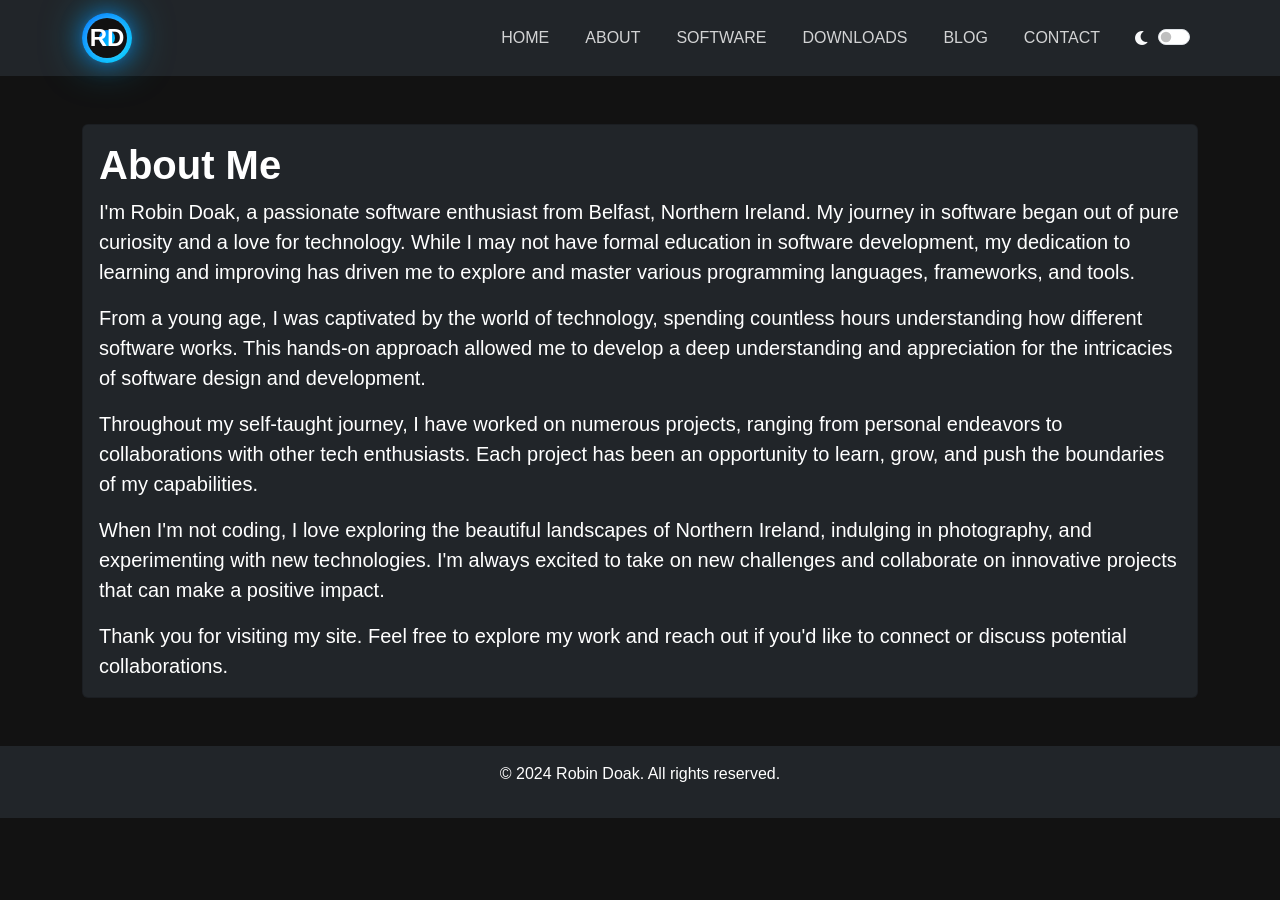
<file: about.html>
<!DOCTYPE html>
<html lang="en">
<head>
    <meta charset="UTF-8">
    <meta name="viewport" content="width=device-width, initial-scale=1.0">
    <title>About Me</title>
    <link href="https://cdn.jsdelivr.net/npm/bootstrap@5.2.0/dist/css/bootstrap.min.css" rel="stylesheet">
    <link rel="stylesheet" href="styles.css">
    <link rel="stylesheet" href="https://cdnjs.cloudflare.com/ajax/libs/font-awesome/6.0.0-beta3/css/all.min.css">
</head>
<body>
    <!-- Navbar -->
    <nav class="navbar navbar-expand-lg navbar-dark bg-dark custom-navbar">
        <div class="container">
            <a class="navbar-brand" href="index.html">
                <div class="logo-container">
                    <div class="logo">
                        <div class="logo-inner">
                            <div class="circle"></div>
                            <div class="text">RD</div>
                        </div>
                    </div>
                </div>
            </a>
            <button class="navbar-toggler" type="button" data-bs-toggle="collapse" data-bs-target="#navbarNav" aria-controls="navbarNav" aria-expanded="false" aria-label="Toggle navigation">
                <span class="navbar-toggler-icon"></span>
            </button>
            <div class="collapse navbar-collapse" id="navbarNav">
                <ul class="navbar-nav ms-auto">
                    <li class="nav-item"><a class="nav-link" href="index.html#home">Home</a></li>
                    <li class="nav-item"><a class="nav-link" href="about.html">About</a></li>
                    <li class="nav-item"><a class="nav-link" href="index.html#software">Software</a></li>
                    <li class="nav-item"><a class="nav-link" href="downloads.html">Downloads</a></li>
                    <li class="nav-item"><a class="nav-link" href="blog.html">Blog</a></li>
                    <li class="nav-item"><a class="nav-link" href="contact.html">Contact</a></li>
                </ul>
                <div class="d-flex align-items-center ms-3">
                    <i id="theme-icon" class="fas fa-moon text-light me-2"></i>
                    <div class="form-check form-switch">
                        <input class="form-check-input" type="checkbox" id="theme-toggle">
                    </div>
                </div>
            </div>
        </div>
    </nav>

    <main class="container my-5">
        <section id="about" class="my-5">
            <div class="card bg-dark text-white">
                <div class="card-body">
                    <h1 class="card-title">About Me</h1>
                    <p class="card-text">I'm Robin Doak, a passionate software enthusiast from Belfast, Northern Ireland. My journey in software began out of pure curiosity and a love for technology. While I may not have formal education in software development, my dedication to learning and improving has driven me to explore and master various programming languages, frameworks, and tools.</p>
                    <p class="card-text">From a young age, I was captivated by the world of technology, spending countless hours understanding how different software works. This hands-on approach allowed me to develop a deep understanding and appreciation for the intricacies of software design and development.</p>
                    <p class="card-text">Throughout my self-taught journey, I have worked on numerous projects, ranging from personal endeavors to collaborations with other tech enthusiasts. Each project has been an opportunity to learn, grow, and push the boundaries of my capabilities.</p>
                    <p class="card-text">When I'm not coding, I love exploring the beautiful landscapes of Northern Ireland, indulging in photography, and experimenting with new technologies. I'm always excited to take on new challenges and collaborate on innovative projects that can make a positive impact.</p>
                    <p class="card-text">Thank you for visiting my site. Feel free to explore my work and reach out if you'd like to connect or discuss potential collaborations.</p>
                </div>
            </div>
        </section>
    </main>

    <footer class="bg-dark text-white text-center py-3">
        <p>&copy; 2024 Robin Doak. All rights reserved.</p>
    </footer>

    <script src="https://cdn.jsdelivr.net/npm/@popperjs/core@2.11.6/dist/umd/popper.min.js"></script>
    <script src="https://cdn.jsdelivr.net/npm/bootstrap@5.2.0/dist/js/bootstrap.min.js"></script>
    <script src="scripts.js"></script>
</body>
</html>
</file>
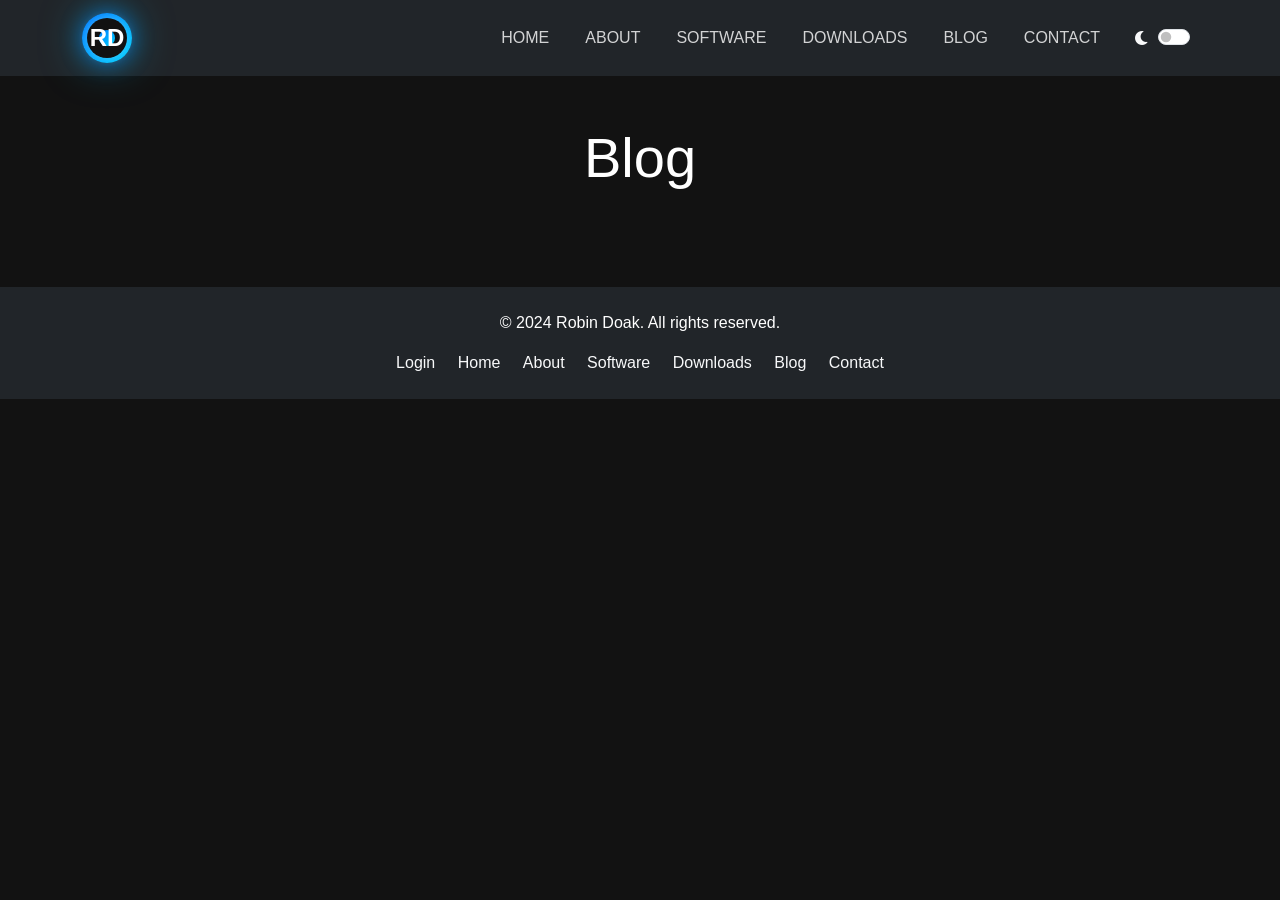
<file: blog.html>
<!DOCTYPE html>
<html lang="en">
<head>
    <meta charset="UTF-8">
    <meta name="viewport" content="width=device-width, initial-scale=1.0">
    <title>Blog</title>
    <link href="https://cdn.jsdelivr.net/npm/bootstrap@5.2.0/dist/css/bootstrap.min.css" rel="stylesheet">
    <link rel="stylesheet" href="styles.css">
    <link rel="stylesheet" href="https://cdnjs.cloudflare.com/ajax/libs/font-awesome/6.0.0-beta3/css/all.min.css">
</head>
<body class="dark-theme">
    <!-- Navbar -->
    <nav class="navbar navbar-expand-lg navbar-dark bg-dark custom-navbar">
        <div class="container">
            <a class="navbar-brand" href="index.html">
                <div class="logo-container">
                    <div class="logo">
                        <div class="logo-inner">
                            <div class="circle"></div>
                            <div class="text">RD</div>
                        </div>
                    </div>
                </div>
            </a>
            <button class="navbar-toggler" type="button" data-bs-toggle="collapse" data-bs-target="#navbarNav" aria-controls="navbarNav" aria-expanded="false" aria-label="Toggle navigation">
                <span class="navbar-toggler-icon"></span>
            </button>
            <div class="collapse navbar-collapse" id="navbarNav">
                <ul class="navbar-nav ms-auto">
                    <li class="nav-item"><a class="nav-link" href="index.html#home">Home</a></li>
                    <li class="nav-item"><a class="nav-link" href="index.html#about">About</a></li>
                    <li class="nav-item"><a class="nav-link" href="software.html">Software</a></li>
                    <li class="nav-item"><a class="nav-link" href="downloads.html">Downloads</a></li>
                    <li class="nav-item"><a class="nav-link" href="blog.html">Blog</a></li>
                    <li class="nav-item"><a class="nav-link" href="contact.html">Contact</a></li>
                </ul>
                <div class="d-flex align-items-center ms-3">
                    <i id="theme-icon" class="fas fa-moon text-light me-2"></i>
                    <div class="form-check form-switch">
                        <input class="form-check-input" type="checkbox" id="theme-toggle">
                    </div>
                </div>
            </div>
        </div>
    </nav>

    <main class="container my-5">
        <h1 class="display-4 text-white text-center mb-5">Blog</h1>
        <div class="row" id="blog-posts">
            <!-- Blog posts will be dynamically inserted here -->
        </div>
    </main>

    <footer class="bg-dark text-white text-center py-4 mt-auto">
        <div class="container">
            <p>&copy; 2024 Robin Doak. All rights reserved.</p>
            <ul class="list-inline">
                <li class="list-inline-item"><a class="text-light" href="login.html">Login</a></li>
                <li class="list-inline-item"><a class="text-light" href="index.html#home">Home</a></li>
                <li class="list-inline-item"><a class="text-light" href="index.html#about">About</a></li>
                <li class="list-inline-item"><a class="text-light" href="software.html">Software</a></li>
                <li class="list-inline-item"><a class="text-light" href="downloads.html">Downloads</a></li>
                <li class="list-inline-item"><a class="text-light" href="blog.html">Blog</a></li>
                <li class="list-inline-item"><a class="text-light" href="contact.html">Contact</a></li>
            </ul>
        </div>
    </footer>

    <script src="https://cdn.jsdelivr.net/npm/@popperjs/core@2.11.6/dist/umd/popper.min.js"></script>
    <script src="https://cdn.jsdelivr.net/npm/bootstrap@5.2.0/dist/js/bootstrap.min.js"></script>
    <script src="scripts.js"></script>
</body>
</html>
</file>
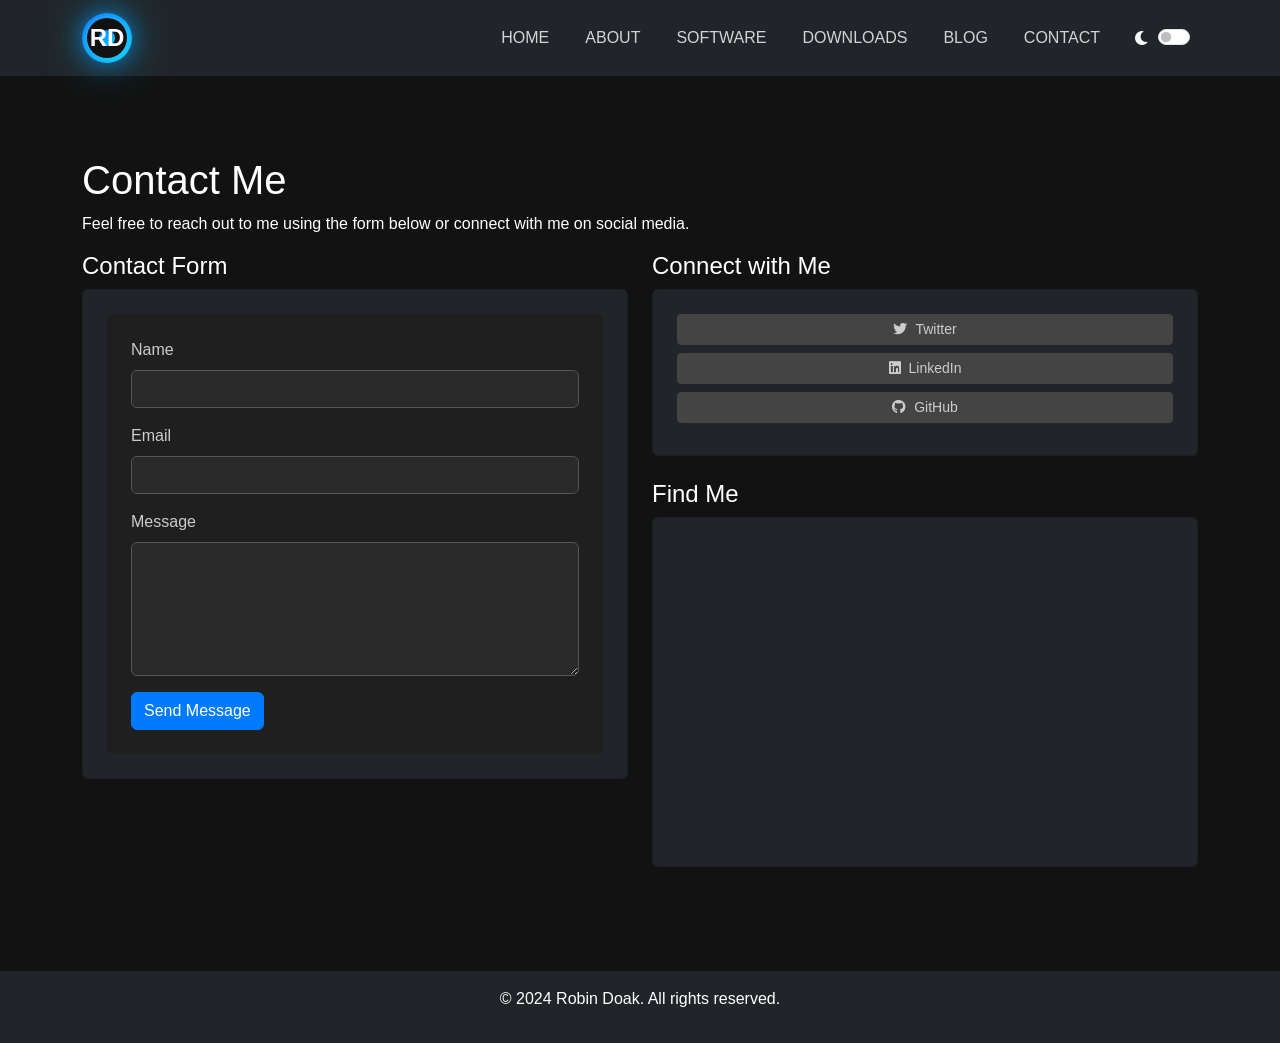
<file: contact.html>
<!DOCTYPE html>
<html lang="en">
<head>
    <meta charset="UTF-8">
    <meta name="viewport" content="width=device-width, initial-scale=1.0">
    <title>Contact</title>
    <link href="https://cdn.jsdelivr.net/npm/bootstrap@5.2.0/dist/css/bootstrap.min.css" rel="stylesheet">
    <link rel="stylesheet" href="styles.css">
    <link rel="stylesheet" href="https://cdnjs.cloudflare.com/ajax/libs/font-awesome/6.0.0-beta3/css/all.min.css">
</head>
<body>
    <!-- Navbar -->
    <nav class="navbar navbar-expand-lg navbar-dark bg-dark custom-navbar">
        <div class="container">
            <a class="navbar-brand" href="index.html">
                <div class="logo-container">
                    <div class="logo">
                        <div class="logo-inner">
                            <div class="circle"></div>
                            <div class="text">RD</div>
                        </div>
                    </div>
                </div>
            </a>
            <button class="navbar-toggler" type="button" data-bs-toggle="collapse" data-bs-target="#navbarNav" aria-controls="navbarNav" aria-expanded="false" aria-label="Toggle navigation">
                <span class="navbar-toggler-icon"></span>
            </button>
            <div class="collapse navbar-collapse" id="navbarNav">
                <ul class="navbar-nav ms-auto">
                    <li class="nav-item"><a class="nav-link" href="index.html#home">Home</a></li>
                    <li class="nav-item"><a class="nav-link" href="about.html">About</a></li>
                    <li class="nav-item"><a class="nav-link" href="index.html#software">Software</a></li>
                    <li class="nav-item"><a class="nav-link" href="downloads.html">Downloads</a></li>
                    <li class="nav-item"><a class="nav-link" href="blog.html">Blog</a></li>
                    <li class="nav-item"><a class="nav-link" href="contact.html">Contact</a></li>
                </ul>
                <div class="d-flex align-items-center ms-3">
                    <i id="theme-icon" class="fas fa-moon text-light me-2"></i>
                    <div class="form-check form-switch">
                        <input class="form-check-input" type="checkbox" id="theme-toggle">
                    </div>
                </div>
            </div>
        </div>
    </nav>

    <main class="container my-5">
        <section id="contact" class="my-5">
            <h1>Contact Me</h1>
            <p>Feel free to reach out to me using the form below or connect with me on social media.</p>
            <div class="row">
                <div class="col-md-6 mb-4">
                    <h4>Contact Form</h4>
                    <div class="card bg-dark text-white p-4">
                        <form>
                            <div class="mb-3">
                                <label for="name" class="form-label">Name</label>
                                <input type="text" class="form-control" id="name" required>
                            </div>
                            <div class="mb-3">
                                <label for="email" class="form-label">Email</label>
                                <input type="email" class="form-control" id="email" required>
                            </div>
                            <div class="mb-3">
                                <label for="message" class="form-label">Message</label>
                                <textarea class="form-control" id="message" rows="5" required></textarea>
                            </div>
                            <button type="submit" class="btn btn-primary">Send Message</button>
                        </form>
                    </div>
                </div>
                <div class="col-md-6 mb-4">
                    <h4>Connect with Me</h4>
                    <div class="card bg-dark text-white p-4 mb-4">
                        <div class="d-flex flex-column">
                            <a href="#" class="btn btn-secondary btn-sm mb-2"><i class="fab fa-twitter me-2"></i>Twitter</a>
                            <a href="#" class="btn btn-secondary btn-sm mb-2"><i class="fab fa-linkedin me-2"></i>LinkedIn</a>
                            <a href="#" class="btn btn-secondary btn-sm mb-2"><i class="fab fa-github me-2"></i>GitHub</a>
                        </div>
                    </div>
                    <h4>Find Me</h4>
                    <div class="card bg-dark text-white p-4">
                        <iframe src="https://www.google.com/maps/embed?pb=!1m18!1m12!1m3!1d12658.56158564525!2d-5.930120252736317!3d54.59728511878837!2m3!1f0!2f0!3f0!3m2!1i1024!2i768!4f13.1!3m3!1m2!1s0x4861084502c1f1f7%3A0x1244b37b71a0a4e8!2sBelfast%2C%20Northern%20Ireland!5e0!3m2!1sen!2suk!4v1690359140741!5m2!1sen!2suk" width="100%" height="300" frameborder="0" style="border:0;" allowfullscreen="" aria-hidden="false" tabindex="0"></iframe>
                    </div>
                </div>
            </div>
        </section>
    </main>

    <footer class="bg-dark text-white text-center py-3">
        <p>&copy; 2024 Robin Doak. All rights reserved.</p>
    </footer>

    <script src="https://cdn.jsdelivr.net/npm/@popperjs/core@2.11.6/dist/umd/popper.min.js"></script>
    <script src="https://cdn.jsdelivr.net/npm/bootstrap@5.2.0/dist/js/bootstrap.min.js"></script>
    <script src="scripts.js"></script>
</body>
</html>
</file>
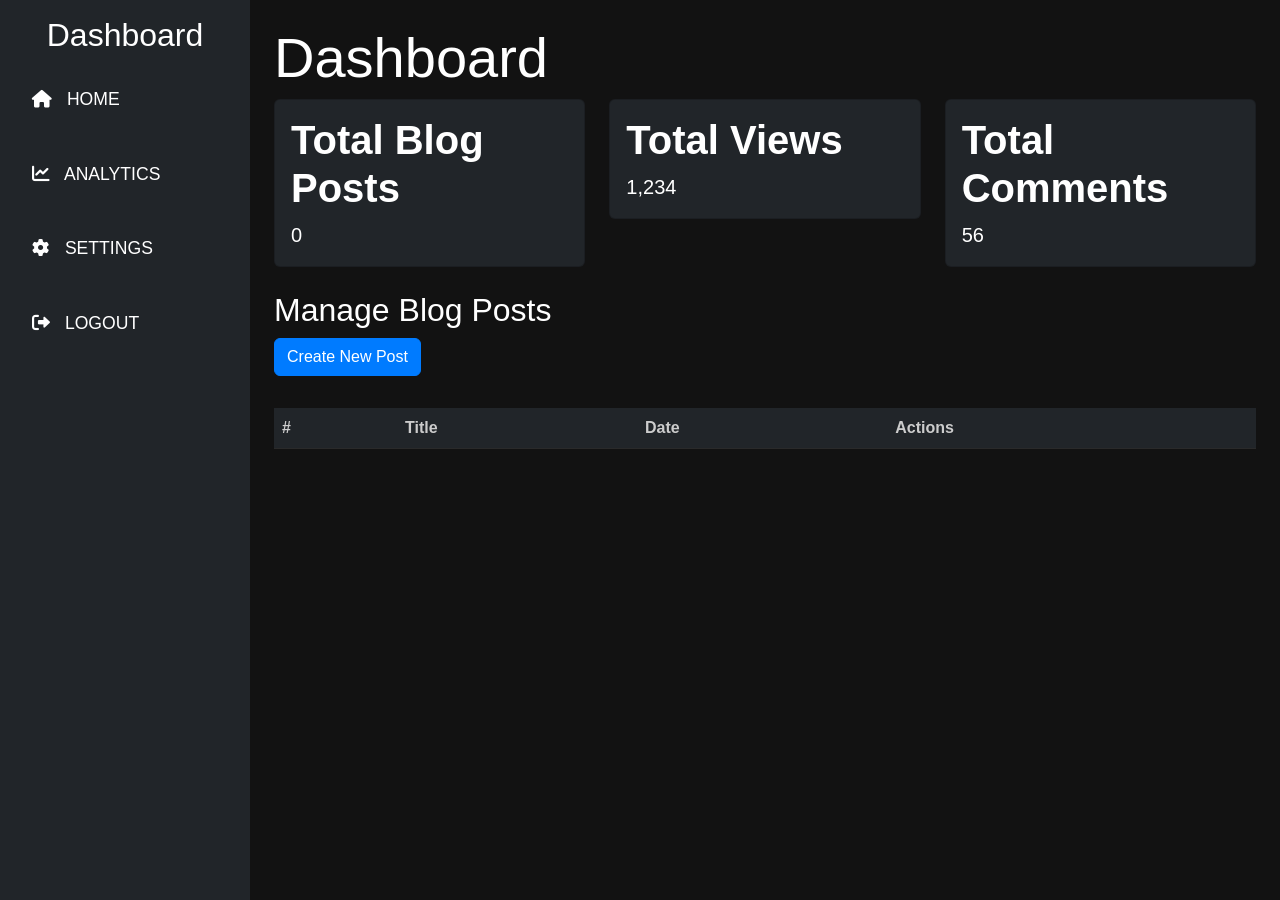
<file: dashboard.html>
<!DOCTYPE html>
<html lang="en">
<head>
    <meta charset="UTF-8">
    <meta name="viewport" content="width=device-width, initial-scale=1.0">
    <title>Dashboard</title>
    <link href="https://cdn.jsdelivr.net/npm/bootstrap@5.2.0/dist/css/bootstrap.min.css" rel="stylesheet">
    <link rel="stylesheet" href="https://cdnjs.cloudflare.com/ajax/libs/font-awesome/6.0.0-beta3/css/all.min.css">
    <link rel="stylesheet" href="styles.css">
</head>
<body class="dark-theme">
    <!-- Sidebar -->
    <div class="d-flex">
        <nav id="sidebar" class="bg-dark text-white flex-shrink-0 p-3" style="width: 250px;">
            <h2 class="text-center">Dashboard</h2>
            <ul class="nav flex-column">
                <li class="nav-item">
                    <a class="nav-link text-white" href="index.html">
                        <i class="fas fa-home"></i> Home
                    </a>
                </li>
                <li class="nav-item">
                    <a class="nav-link text-white" href="#">
                        <i class="fas fa-chart-line"></i> Analytics
                    </a>
                </li>
                <li class="nav-item">
                    <a class="nav-link text-white" href="#">
                        <i class="fas fa-cog"></i> Settings
                    </a>
                </li>
                <li class="nav-item">
                    <a class="nav-link text-white" href="logout.html">
                        <i class="fas fa-sign-out-alt"></i> Logout
                    </a>
                </li>
            </ul>
        </nav>

        <!-- Page Content -->
        <div class="container-fluid p-4" style="margin-left: 250px;">
            <div class="row">
                <div class="col-md-12">
                    <h1 class="display-4 text-white">Dashboard</h1>
                    <div class="row">
                        <div class="col-md-4">
                            <div class="card bg-dark text-white mb-4">
                                <div class="card-body">
                                    <h5 class="card-title">Total Blog Posts</h5>
                                    <p class="card-text" id="total-posts">0</p>
                                </div>
                            </div>
                        </div>
                        <div class="col-md-4">
                            <div class="card bg-dark text-white mb-4">
                                <div class="card-body">
                                    <h5 class="card-title">Total Views</h5>
                                    <p class="card-text">1,234</p>
                                </div>
                            </div>
                        </div>
                        <div class="col-md-4">
                            <div class="card bg-dark text-white mb-4">
                                <div class="card-body">
                                    <h5 class="card-title">Total Comments</h5>
                                    <p class="card-text">56</p>
                                </div>
                            </div>
                        </div>
                    </div>

                    <div class="row">
                        <div class="col-md-12">
                            <h2 class="text-white">Manage Blog Posts</h2>
                            <div class="mb-3">
                                <button class="btn btn-primary mb-3" data-bs-toggle="modal" data-bs-target="#newPostModal">Create New Post</button>
                            </div>
                            <table class="table table-dark table-striped">
                                <thead>
                                    <tr>
                                        <th scope="col">#</th>
                                        <th scope="col">Title</th>
                                        <th scope="col">Date</th>
                                        <th scope="col">Actions</th>
                                    </tr>
                                </thead>
                                <tbody id="post-list">
                                    <!-- Blog posts will be inserted here dynamically -->
                                </tbody>
                            </table>
                        </div>
                    </div>
                </div>
            </div>
        </div>
    </div>

    <!-- New Post Modal -->
    <div class="modal fade" id="newPostModal" tabindex="-1" aria-labelledby="newPostModalLabel" aria-hidden="true">
        <div class="modal-dialog">
            <div class="modal-content bg-dark text-white">
                <div class="modal-header">
                    <h5 class="modal-title" id="newPostModalLabel">Create New Post</h5>
                    <button type="button" class="btn-close btn-close-white" data-bs-dismiss="modal" aria-label="Close"></button>
                </div>
                <div class="modal-body">
                    <form id="new-post-form">
                        <div class="mb-3">
                            <label for="new-post-title" class="form-label">Title</label>
                            <input type="text" class="form-control" id="new-post-title" required>
                        </div>
                        <div class="mb-3">
                            <label for="new-post-content" class="form-label">Content</label>
                            <textarea class="form-control" id="new-post-content" rows="4" required></textarea>
                        </div>
                        <button type="submit" class="btn btn-primary">Create Post</button>
                    </form>
                </div>
            </div>
        </div>
    </div>

    <!-- Edit Post Modal -->
    <div class="modal fade" id="editPostModal" tabindex="-1" aria-labelledby="editPostModalLabel" aria-hidden="true">
        <div class="modal-dialog">
            <div class="modal-content bg-dark text-white">
                <div class="modal-header">
                    <h5 class="modal-title" id="editPostModalLabel">Edit Post</h5>
                    <button type="button" class="btn-close btn-close-white" data-bs-dismiss="modal" aria-label="Close"></button>
                </div>
                <div class="modal-body">
                    <form id="edit-post-form">
                        <div class="mb-3">
                            <label for="edit-post-title" class="form-label">Title</label>
                            <input type="text" class="form-control" id="edit-post-title" required>
                        </div>
                        <div class="mb-3">
                            <label for="edit-post-content" class="form-label">Content</label>
                            <textarea class="form-control" id="edit-post-content" rows="4" required></textarea>
                        </div>
                        <button type="submit" class="btn btn-primary">Update Post</button>
                    </form>
                </div>
            </div>
        </div>
    </div>

    <script src="https://cdn.jsdelivr.net/npm/@popperjs/core@2.11.6/dist/umd/popper.min.js"></script>
    <script src="https://cdn.jsdelivr.net/npm/bootstrap@5.2.0/dist/js/bootstrap.min.js"></script>
    <script src="scripts.js"></script>
</body>
</html>
</file>
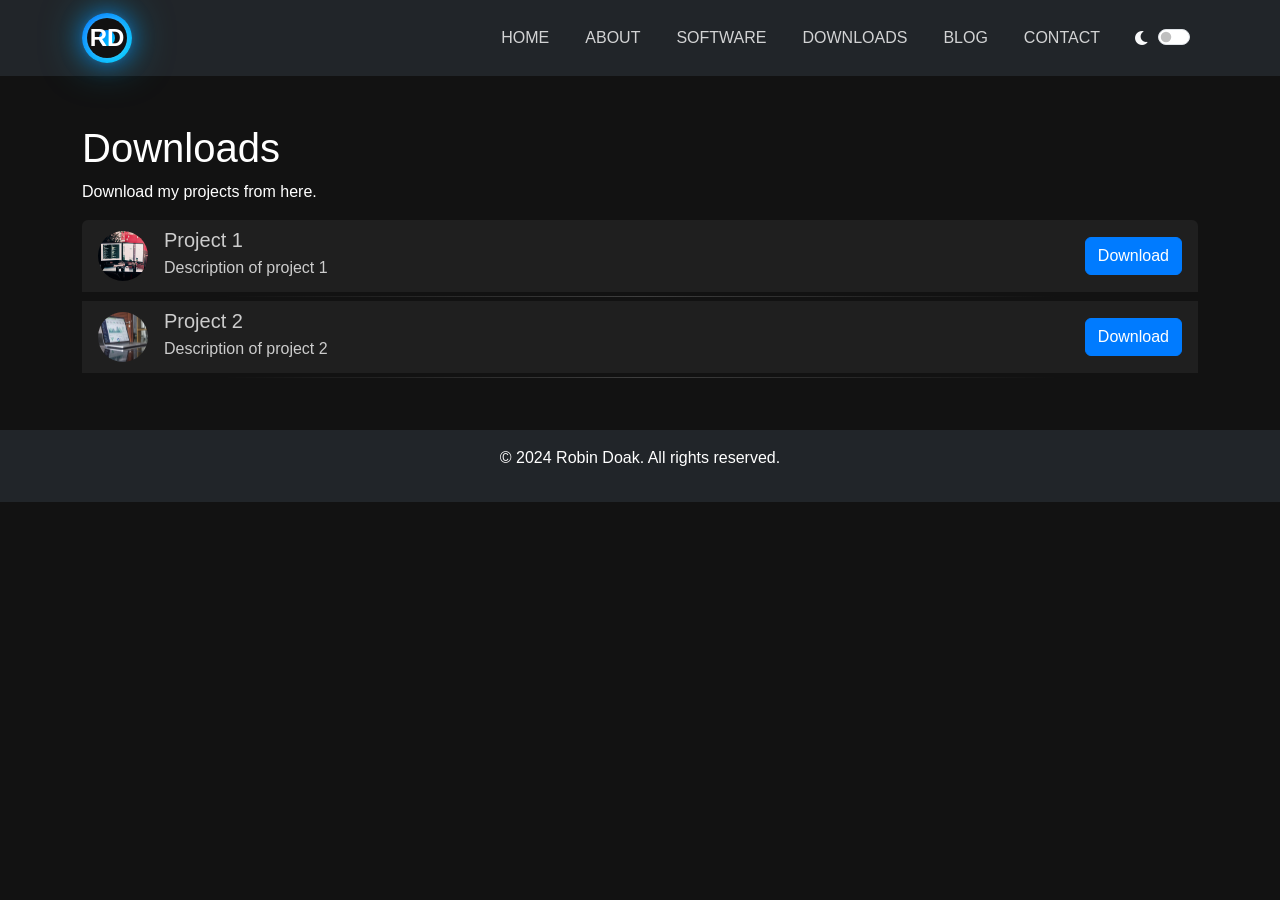
<file: downloads.html>
<!DOCTYPE html>
<html lang="en">
<head>
    <meta charset="UTF-8">
    <meta name="viewport" content="width=device-width, initial-scale=1.0">
    <title>Downloads</title>
    <link href="https://cdn.jsdelivr.net/npm/bootstrap@5.2.0/dist/css/bootstrap.min.css" rel="stylesheet">
    <link rel="stylesheet" href="styles.css">
    <link rel="stylesheet" href="https://cdnjs.cloudflare.com/ajax/libs/font-awesome/6.0.0-beta3/css/all.min.css">
</head>
<body>
    <!-- Navbar -->
    <nav class="navbar navbar-expand-lg navbar-dark bg-dark custom-navbar">
        <div class="container">
            <a class="navbar-brand" href="index.html">
                <div class="logo-container">
                    <div class="logo">
                        <div class="logo-inner">
                            <div class="circle"></div>
                            <div class="text">RD</div>
                        </div>
                    </div>
                </div>
            </a>
            <button class="navbar-toggler" type="button" data-bs-toggle="collapse" data-bs-target="#navbarNav" aria-controls="navbarNav" aria-expanded="false" aria-label="Toggle navigation">
                <span class="navbar-toggler-icon"></span>
            </button>
            <div class="collapse navbar-collapse" id="navbarNav">
                <ul class="navbar-nav ms-auto">
                    <li class="nav-item"><a class="nav-link" href="index.html#home">Home</a></li>
                    <li class="nav-item"><a class="nav-link" href="about.html">About</a></li>
                    <li class="nav-item"><a class="nav-link" href="index.html#software">Software</a></li>
                    <li class="nav-item"><a class="nav-link" href="downloads.html">Downloads</a></li>
                    <li class="nav-item"><a class="nav-link" href="blog.html">Blog</a></li>
                    <li class="nav-item"><a class="nav-link" href="contact.html">Contact</a></li>
                </ul>
                <div class="d-flex align-items-center ms-3">
                    <i id="theme-icon" class="fas fa-moon text-light me-2"></i>
                    <div class="form-check form-switch">
                        <input class="form-check-input" type="checkbox" id="theme-toggle">
                    </div>
                </div>
            </div>
        </div>
    </nav>

    <main class="container my-5">
        <section id="downloads" class="my-5">
            <h1>Downloads</h1>
            <p>Download my projects from here.</p>
            <div class="list-group">
                <div class="list-group-item list-group-item-dark d-flex align-items-center">
                    <img src="images/farzad-p-xSl33Wxyc-unsplash.jpg" class="img-fluid me-3 rounded-circle" style="width: 50px; height: 50px;" alt="Project 1">
                    <div class="flex-grow-1">
                        <h5 class="mb-1">Project 1</h5>
                        <p class="mb-1">Description of project 1</p>
                    </div>
                    <a href="#" class="btn btn-primary">Download</a>
                </div>
                <hr class="my-1 w-75 mx-auto text-white">
                <div class="list-group-item list-group-item-dark d-flex align-items-center">
                    <img src="images/carlos-muza-hpjSkU2UYSU-unsplash.jpg" class="img-fluid me-3 rounded-circle" style="width: 50px; height: 50px;" alt="Project 2">
                    <div class="flex-grow-1">
                        <h5 class="mb-1">Project 2</h5>
                        <p class="mb-1">Description of project 2</p>
                    </div>
                    <a href="#" class="btn btn-primary">Download</a>
                </div>
                <hr class="my-1 w-75 mx-auto text-white">
                <!-- Repeat similar blocks for more projects -->
            </div>
        </section>
    </main>

    <footer class="bg-dark text-white text-center py-3">
        <p>&copy; 2024 Robin Doak. All rights reserved.</p>
    </footer>

    <script src="https://cdn.jsdelivr.net/npm/@popperjs/core@2.11.6/dist/umd/popper.min.js"></script>
    <script src="https://cdn.jsdelivr.net/npm/bootstrap@5.2.0/dist/js/bootstrap.min.js"></script>
    <script src="scripts.js"></script>
</body>
</html>
</file>
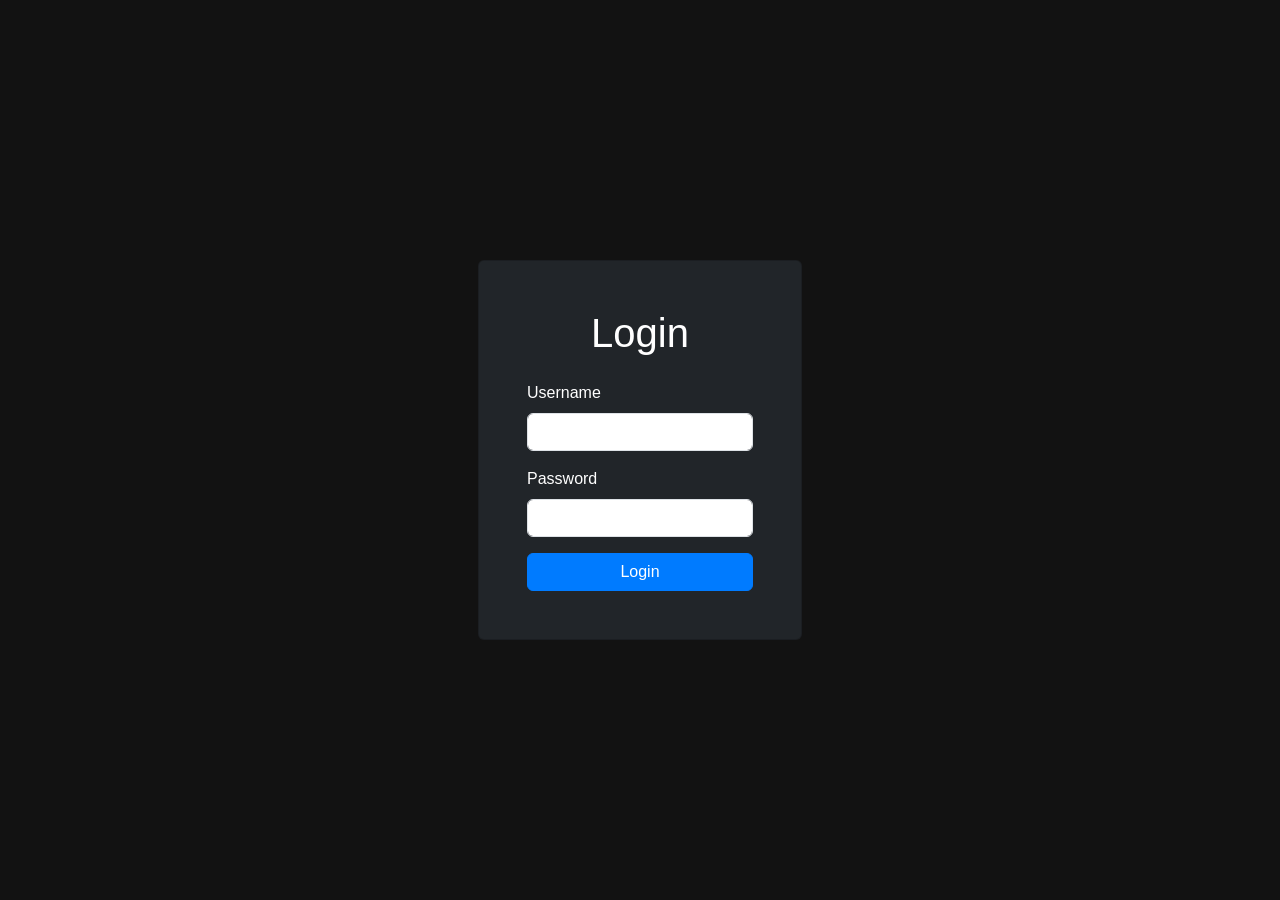
<file: login.html>
<!DOCTYPE html>
<html lang="en">
<head>
    <meta charset="UTF-8">
    <meta name="viewport" content="width=device-width, initial-scale=1.0">
    <title>Login</title>
    <link href="https://cdn.jsdelivr.net/npm/bootstrap@5.2.0/dist/css/bootstrap.min.css" rel="stylesheet">
    <link rel="stylesheet" href="styles.css">
    <link rel="stylesheet" href="https://cdnjs.cloudflare.com/ajax/libs/font-awesome/6.0.0-beta3/css/all.min.css">
</head>
<body class="dark-theme">
    <div class="container vh-100 d-flex align-items-center justify-content-center">
        <div class="card bg-dark text-white p-5">
            <h1 class="text-center mb-4">Login</h1>
            <form id="login-form">
                <div class="mb-3">
                    <label for="username" class="form-label">Username</label>
                    <input type="text" class="form-control" id="username" required>
                </div>
                <div class="mb-3">
                    <label for="password" class="form-label">Password</label>
                    <input type="password" class="form-control" id="password" required>
                </div>
                <button type="submit" class="btn btn-primary w-100">Login</button>
                <div id="error-message" class="text-danger mt-3" style="display: none;">Invalid username or password.</div>
            </form>
        </div>
    </div>

    <script src="https://cdn.jsdelivr.net/npm/@popperjs/core@2.11.6/dist/umd/popper.min.js"></script>
    <script src="https://cdn.jsdelivr.net/npm/bootstrap@5.2.0/dist/js/bootstrap.min.js"></script>
    <script>
        const validUsername = "admin";
        const validPassword = "password123";

        document.getElementById('login-form').addEventListener('submit', function(event) {
            event.preventDefault();
            const username = document.getElementById('username').value;
            const password = document.getElementById('password').value;

            if (username === validUsername && password === validPassword) {
                window.location.href = 'dashboard.html';
            } else {
                document.getElementById('error-message').style.display = 'block';
            }
        });
    </script>
</body>
</html>
</file>
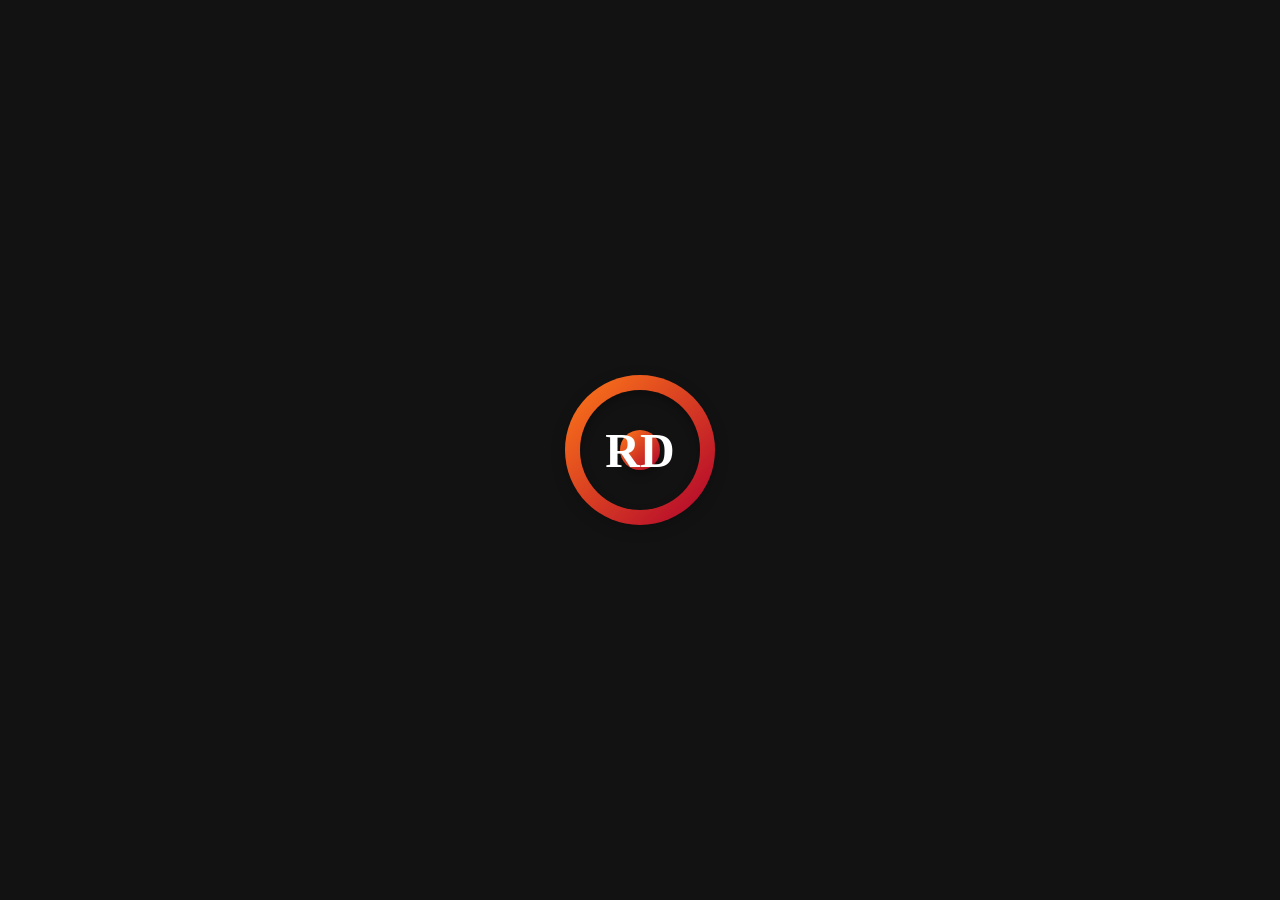
<file: logo.html>
<!DOCTYPE html>
<html lang="en">
<head>
    <meta charset="UTF-8">
    <meta name="viewport" content="width=device-width, initial-scale=1.0">
    <title>Modern Logo</title>
    <link rel="stylesheet" href="logo.css">
</head>
<body>
    <div class="logo-container">
        <div class="logo">
            <div class="logo-inner">
                <div class="circle"></div>
                <div class="text">RD</div>
            </div>
        </div>
    </div>
</body>
</html>
</file>
<file: styles.css>
body {
    margin: 0;
    font-family: 'Roboto', Arial, sans-serif;
    background-color: #121212;
    color: #ffffff;
    transition: background-color 0.3s, color 0.3s;
}

.light-theme {
    background-color: #ffffff;
    color: #121212;
}

.light-theme .navbar {
    background-color: #f8f9fa !important;
}

.light-theme .navbar-brand,
.light-theme .nav-link {
    color: #121212 !important;
}

.light-theme #theme-icon {
    color: #000000 !important;
}

.light-theme .list-group-item-dark {
    background-color: #f8f9fa;
    color: #121212;
}

.light-theme .list-group-item-dark .btn-primary {
    background-color: #007bff;
    border-color: #007bff;
}

.light-theme .list-group-item-dark .btn-primary:hover {
    background-color: #00d2ff;
    border-color: #00d2ff;
}

.navbar {
    transition: background 0.3s ease;
}

.nav-link {
    font-size: 1rem;
    color: rgba(255, 255, 255, 0.8);
    text-transform: uppercase;
    margin: 0 10px;
    transition: color 0.3s ease;
}

.nav-link:hover {
    color: #00d2ff;
}

footer {
    background-color: #1f1f1f;
}

.btn-primary {
    background-color: #007bff;
    border-color: #007bff;
}

.btn-primary:hover {
    background-color: #00d2ff;
    border-color: #00d2ff;
}

.logo-container {
    display: flex;
    align-items: center;
}

.logo {
    width: 50px;
    height: 50px;
    background: linear-gradient(135deg, #007bff, #00d2ff);
    border-radius: 50%;
    display: flex;
    justify-content: center;
    align-items: center;
    animation: pulse 2s infinite;
    box-shadow: 0 0 20px rgba(0, 123, 255, 0.5), 0 0 40px rgba(0, 210, 255, 0.5);
}

@keyframes pulse {
    0% {
        transform: scale(1);
    }
    50% {
        transform: scale(1.05);
    }
    100% {
        transform: scale(1);
    }
}

.logo-inner {
    width: 40px;
    height: 40px;
    background-color: #121212;
    border-radius: 50%;
    display: flex;
    justify-content: center;
    align-items: center;
    box-shadow: 0 0 10px rgba(255, 255, 255, 0.3);
}

.circle {
    width: 16px;
    height: 16px;
    background: linear-gradient(135deg, #007bff, #00d2ff);
    border-radius: 50%;
    position: absolute;
}

.text {
    font-size: 1.5rem;
    color: #ffffff;
    font-weight: bold;
    position: relative;
}

/* Enhancements for the Home Section */
#home {
    background: url('images/fotis-fotopoulos-6sAl6aQ4OWI-unsplash.jpg') no-repeat center center/cover;
    position: relative;
    background-blend-mode: overlay;
    background-color: rgba(0, 0, 0, 0.5); /* Added to reduce gray tone */
}

#home .overlay {
    background: rgba(0, 0, 0, 0.7);
}

#home .content {
    z-index: 2;
}

.professional-text {
    font-family: 'Roboto', sans-serif;
    font-weight: 700;
    font-size: 3.5rem;
    text-shadow: 2px 2px 4px rgba(0, 0, 0, 0.5);
    animation: glow 1.5s ease-in-out infinite alternate;
}

.professional-subtext {
    font-family: 'Roboto', sans-serif;
    font-weight: 400;
    font-size: 1.5rem;
    text-shadow: 1px 1px 3px rgba(0, 0, 0, 0.5);
    animation: fadeIn 2s ease-in-out;
}

@keyframes glow {
    from {
        text-shadow: 0 0 10px rgba(255, 255, 255, 0.5), 0 0 20px rgba(255, 255, 255, 0.5), 0 0 30px rgba(0, 123, 255, 0.5), 0 0 40px rgba(0, 210, 255, 0.5), 0 0 50px rgba(0, 210, 255, 0.5), 0 0 60px rgba(0, 210, 255, 0.5), 0 0 70px rgba(0, 210, 255, 0.5);
    }
    to {
        text-shadow: 0 0 20px rgba(255, 255, 255, 1), 0 0 30px rgba(255, 255, 255, 1), 0 0 40px rgba(0, 123, 255, 1), 0 0 50px rgba(0, 210, 255, 1), 0 0 60px rgba(0, 210, 255, 1), 0 0 70px rgba(0, 210, 255, 1), 0 0 80px rgba(0, 210, 255, 1);
    }
}

@keyframes fadeIn {
    from {
        opacity: 0;
    }
    to {
        opacity: 1;
    }
}

#home .display-3 {
    opacity: 0;
    animation: fadeInUp 1s ease-in-out forwards;
}

#home .lead {
    opacity: 0;
    animation: fadeInUp 1.5s ease-in-out forwards;
}

#home .btn {
    opacity: 0;
    animation: fadeInUp 2s ease-in-out forwards;
}

@keyframes fadeInUp {
    0% {
        opacity: 0;
        transform: translateY(20px);
    }
    100% {
        opacity: 1;
        transform: translateY(0);
    }
}

/* Counter Styles */
.counter {
    margin: 20px 0;
}

.counter i {
    color: #00d2ff;
    margin-bottom: 10px;
}

.count {
    font-size: 3rem;
    font-weight: bold;
}

.counter p {
    font-size: 1.25rem;
}

/* Blog Section Styles */
#blog {
    padding: 2rem 0;
}

#blog .card {
    background-color: #1f1f1f;
    border: none;
}

#blog .card-body {
    color: #ccc;
}

#blog .card-title {
    color: #00d2ff;
}

#blog .btn-primary {
    background-color: #007bff;
    border-color: #007bff;
}

#blog .btn-primary:hover {
    background-color: #00d2ff;
    border-color: #00d2ff;
}

#blog .card-footer {
    background-color: #1f1f1f;
    border-top: 1px solid #2a2a2a;
    color: #ccc;
}

#blog .card-footer a {
    color: #00d2ff;
}

#blog .card-footer a:hover {
    color: #007bff;
}

.list-group-item-dark a {
    color: #ffffff;
}

.list-group-item-dark a:hover {
    color: #00d2ff;
}

/* Contact Section Styles */
#contact {
    padding: 2rem 0;
}

#contact form {
    background-color: #1f1f1f;
    padding: 1.5rem;
    border-radius: 5px;
}

#contact .form-label {
    color: #ccc;
}

#contact .form-control {
    background-color: #2a2a2a;
    border: 1px solid #555;
    color: #ccc;
}

#contact .form-control:focus {
    background-color: #2a2a2a;
    color: #fff;
    border-color: #007bff;
    box-shadow: none;
}

#contact .btn-primary {
    background-color: #007bff;
    border-color: #007bff;
}

#contact .btn-primary:hover {
    background-color: #00d2ff;
    border-color: #00d2ff;
}

#contact .btn-secondary {
    background-color: #444;
    border-color: #444;
    color: #ccc;
}

#contact .btn-secondary:hover {
    background-color: #555;
    border-color: #555;
}

.card-img-overlay {
    background: rgba(0, 0, 0, 0.5);
    padding: 2rem;
    border-radius: 0.5rem;
    text-align: center;
}

.card-title {
    font-size: 2.5rem;
    font-weight: bold;
}

.card-text {
    font-size: 1.25rem;
    margin-bottom: 1rem;
}

/* Downloads Section Styles */
.list-group-item-dark {
    background-color: #1f1f1f;
    border: none;
    color: #ccc;
}

.list-group-item-dark .btn-primary {
    background-color: #007bff;
    border-color: #007bff;
}

.list-group-item-dark .btn-primary:hover {
    background-color: #00d2ff;
    border-color: #00d2ff;
}

.list-group-item-dark img {
    border-radius: 50%;
}

.list-group-item-dark h5,
.list-group-item-dark p {
    color: inherit;
}

hr {
    border: 0;
    height: 1px;
    background: linear-gradient(to right, rgba(0, 0, 0, 0), rgba(255, 255, 255, 0.75), rgba(0, 0, 0, 0));
}

/* Sidebar Styles */
#sidebar {
    height: 100vh;
    position: fixed;
    top: 0;
    left: 0;
    width: 250px;
}

#sidebar .nav-link {
    font-size: 1.1rem;
    margin: 1rem 0;
}

#sidebar .nav-link .fas {
    margin-right: 10px;
}

/* Footer Styles */
footer {
    background-color: #1f1f1f;
    padding: 1.5rem 0;
}

footer ul {
    padding: 0;
    margin: 0;
    list-style: none;
}

footer ul li {
    display: inline;
    margin: 0 10px;
}

footer ul li a {
    color: #00d2ff;
    text-decoration: none;
}

footer ul li a:hover {
    text-decoration: underline;
}

/* Login Page Styles */
.login-card {
    max-width: 400px;
    margin: auto;
    padding: 20px;
    background-color: #1f1f1f;
    border: none;
    border-radius: 10px;
}

/* Dashboard Styles */
.dashboard-card {
    background-color: #1f1f1f;
    border: none;
    border-radius: 10px;
}

.dashboard-card .card-title {
    color: #00d2ff;
}

.table-dark th, .table-dark td, .table-dark thead th {
    border-color: #2a2a2a;
}

.table-dark th, .table-dark td {
    color: #ccc;
}

.table-dark .table-striped tbody tr:nth-of-type(odd) {
    background-color: #2a2a2a;
}

/* Modal Styles */
.modal-content {
    background-color: #1f1f1f;
    border: none;
    border-radius: 10px;
}

.modal-header, .modal-body {
    border-bottom: 1px solid #444;
}

.modal-header .btn-close {
    filter: invert(1);
}
</file>
<file: logo.css>
body {
    margin: 0;
    display: flex;
    justify-content: center;
    align-items: center;
    height: 100vh;
    background-color: #121212;
}

.logo-container {
    display: flex;
    justify-content: center;
    align-items: center;
    height: 150px;
}

.logo {
    position: relative;
    width: 150px;
    height: 150px;
    background: linear-gradient(135deg, #ff7a18, #af002d);
    border-radius: 50%;
    display: flex;
    justify-content: center;
    align-items: center;
    box-shadow: 0 4px 15px rgba(0, 0, 0, 0.2);
}

.logo-inner {
    position: relative;
    width: 120px;
    height: 120px;
    background-color: #121212;
    border-radius: 50%;
    display: flex;
    justify-content: center;
    align-items: center;
    box-shadow: inset 0 4px 10px rgba(0, 0, 0, 0.3);
}

.circle {
    position: absolute;
    width: 40px;
    height: 40px;
    background: linear-gradient(135deg, #ff7a18, #af002d);
    border-radius: 50%;
    box-shadow: 0 4px 10px rgba(0, 0, 0, 0.3);
}

.text {
    position: absolute;
    font-size: 3rem;
    color: #ffffff;
    font-weight: bold;
    z-index: 10;
}
</file>
